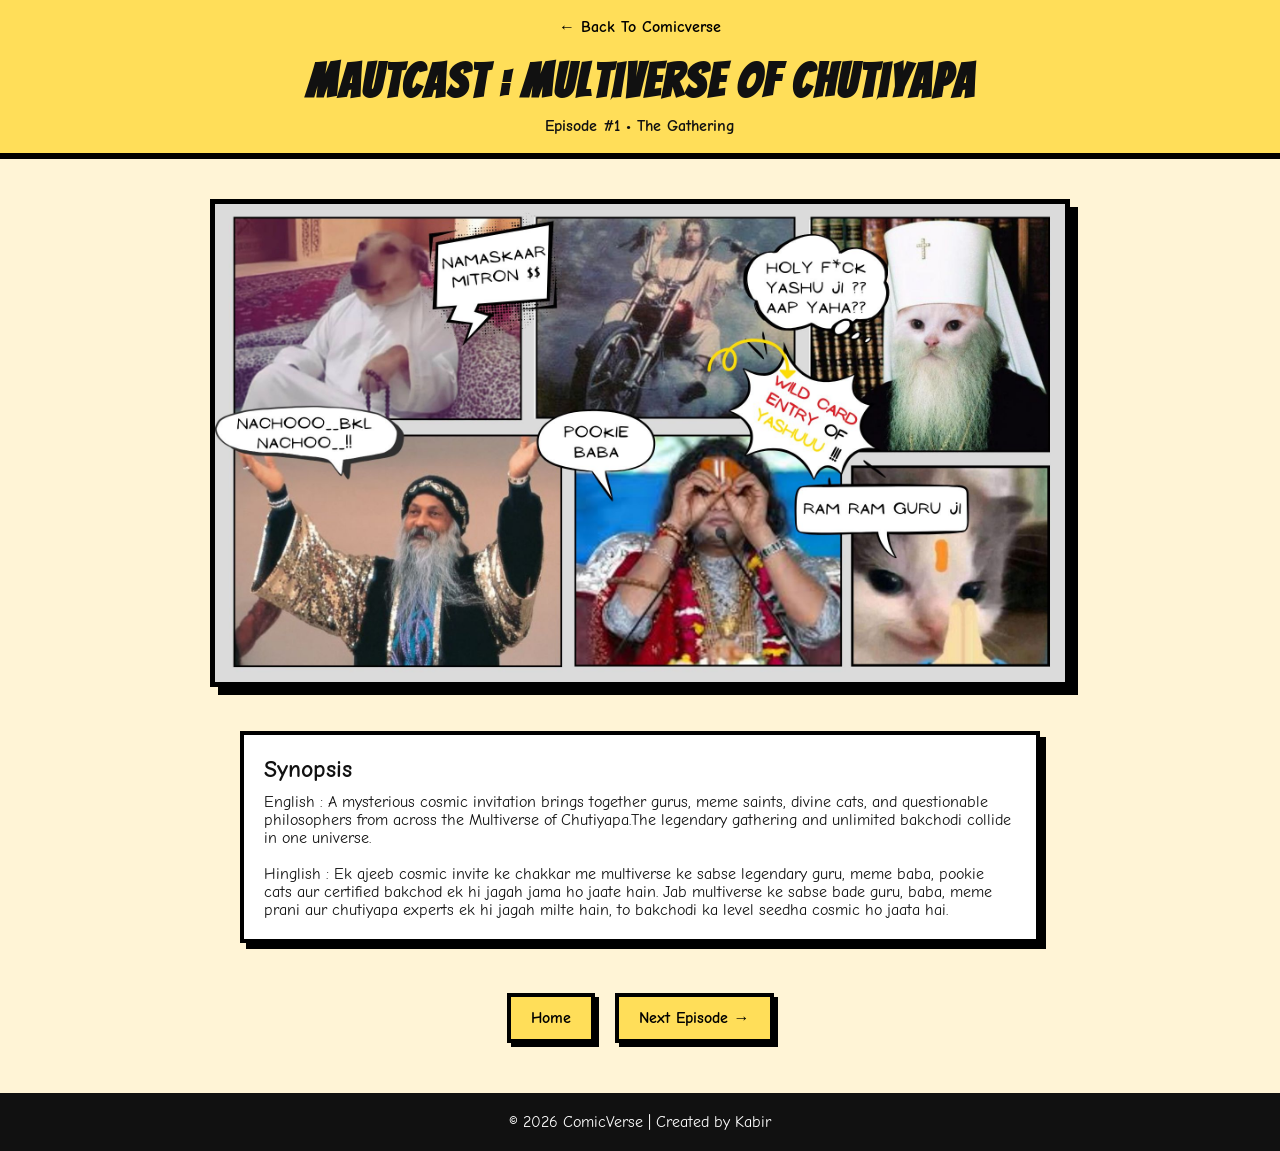
<file: episode1.html>
<!DOCTYPE html>
<html lang="en">
<head>
    <meta charset="UTF-8">
    <meta name="viewport" content="width=device-width, initial-scale=1.0">
    <title>Episode #1 - The Gathering</title>

    <link rel="stylesheet" href="/style.css">
</head>
<body>

<header>
    <a href="/index.html" class="back-btn">← Back To Comicverse</a>

    <h1 class="episode-title">
        MAUTCAST : Multiverse Of Chutiyapa
    </h1>

    <p class="episode-subtitle">
        Episode #1 • The Gathering
    </p>
</header>

<section class="episode-cover">

    <img
        src="/images/Ep-1 The Gathering.jpg"
        alt="Episode Cover"
    >

</section>

<!-- <section class="comic-reader">

    <img
        src="images/Ep-1 The Gathering.jpg"
        alt="Episode 1 Page"
        class="comic-page"
    >

</section> -->

<section class="episode-description">

    <h2>Synopsis</h2>

    <p>
        English : A mysterious cosmic invitation brings together gurus, meme saints, divine cats, and questionable philosophers from across the Multiverse of Chutiyapa.The legendary gathering and unlimited bakchodi collide in one universe.
        <br><br>
        Hinglish : Ek ajeeb cosmic invite ke chakkar me multiverse ke sabse legendary guru, meme baba, pookie cats aur certified bakchod ek hi jagah jama ho jaate hain. Jab multiverse ke sabse bade guru, baba, meme prani aur chutiyapa experts ek hi jagah milte hain, to bakchodi ka level seedha cosmic ho jaata hai.
    </p>

</section>
<section class="episode-navigation">

    <a href="/index.html" class="nav-btn">
        Home
    </a>

    <a href="/episode2.html" class="nav-btn">
        Next Episode →
    </a>

</section>

<footer class="episode_footer">
    © 2026 ComicVerse | Created by Kabir
</footer>

</body>
</html>
</file>
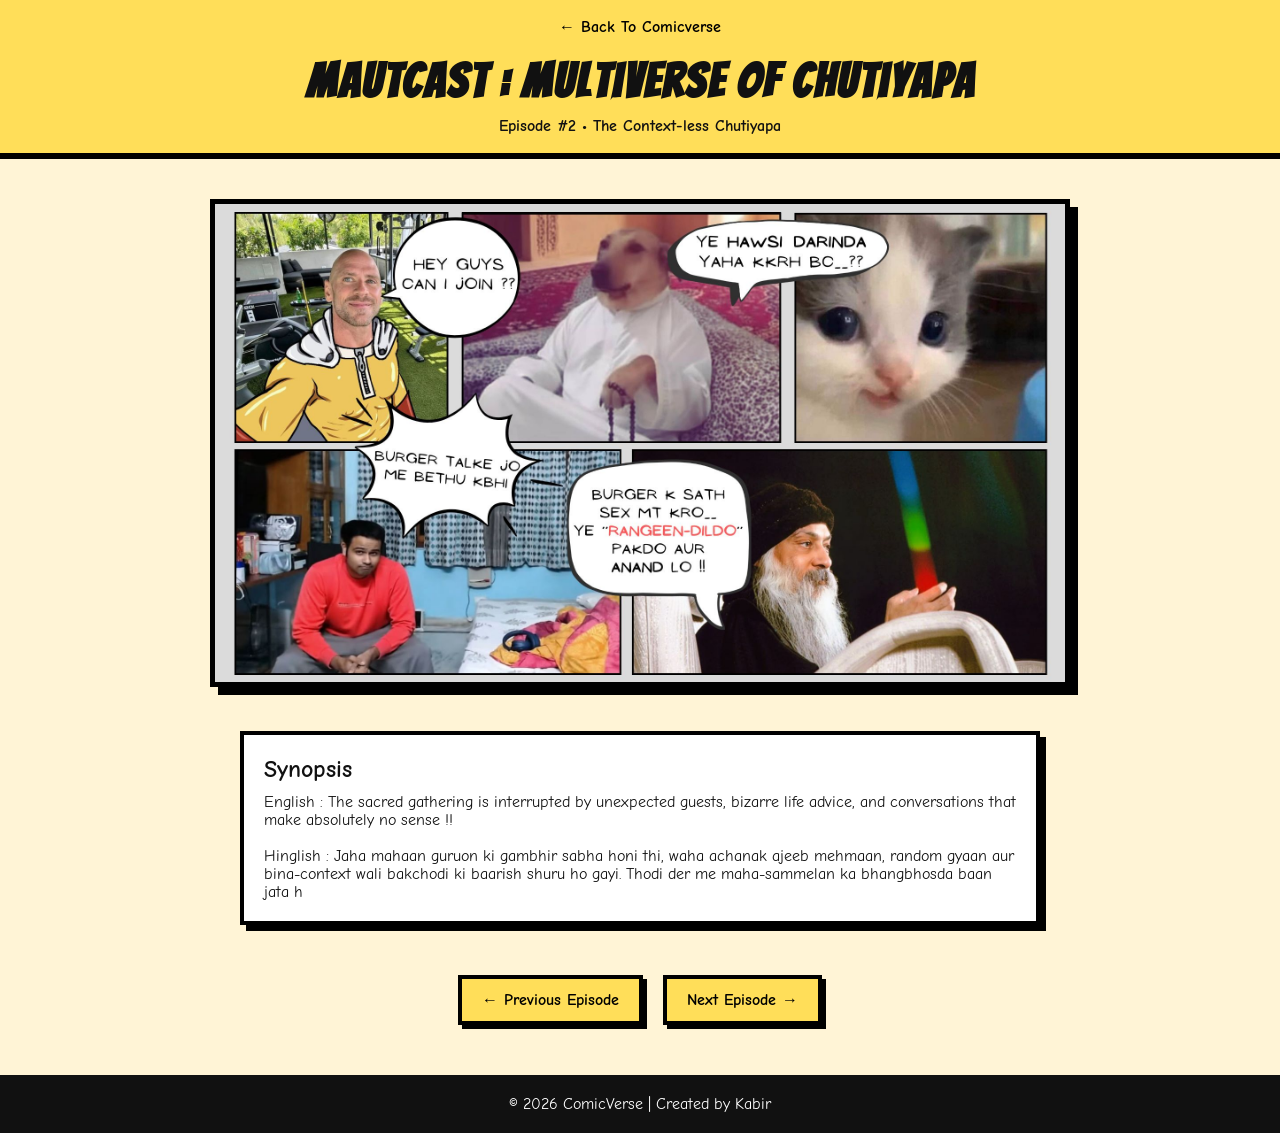
<file: episode2.html>
<!DOCTYPE html>
<html lang="en">
<head>
    <meta charset="UTF-8">
    <meta name="viewport" content="width=device-width, initial-scale=1.0">
    <title>Episode #1 - The Gathering</title>

    <link rel="stylesheet" href="/style.css">
</head>
<body>

<header>
    <a href="/index.html" class="back-btn">← Back To Comicverse</a>

    <h1 class="episode-title">
        MAUTCAST : Multiverse Of Chutiyapa
    </h1>

    <p class="episode-subtitle">
        Episode #2 • The Context-less Chutiyapa
    </p>
</header>

<section class="episode-cover">

    <img
        src="/images/Ep-2 Chutiyapa Without Context.jpg"
        alt="Episode Cover"
    >

</section>

<!-- <section class="comic-reader">

    <img
        src="images/Ep-1 The Gathering.jpg"
        alt="Episode 1 Page"
        class="comic-page"
    >

</section> -->

<section class="episode-description">

    <h2>Synopsis</h2>

    <p>
        English : The sacred gathering is interrupted by unexpected guests, bizarre life advice, and conversations that make absolutely no sense !!
        <br><br>
        Hinglish : Jaha mahaan guruon ki gambhir sabha honi thi, waha achanak ajeeb mehmaan, random gyaan aur bina-context wali bakchodi ki baarish shuru ho gayi. Thodi der me maha-sammelan ka bhangbhosda baan jata h
    </p>

</section>
<section class="episode-navigation">

    <a href="/episode1.html" class="nav-btn">
        ← Previous Episode
    </a>

    <a href="/episode3.html" class="nav-btn">
        Next Episode →
    </a>

</section>

<footer class="episode_footer">
    © 2026 ComicVerse | Created by Kabir
</footer>

</body>
</html>
</file>
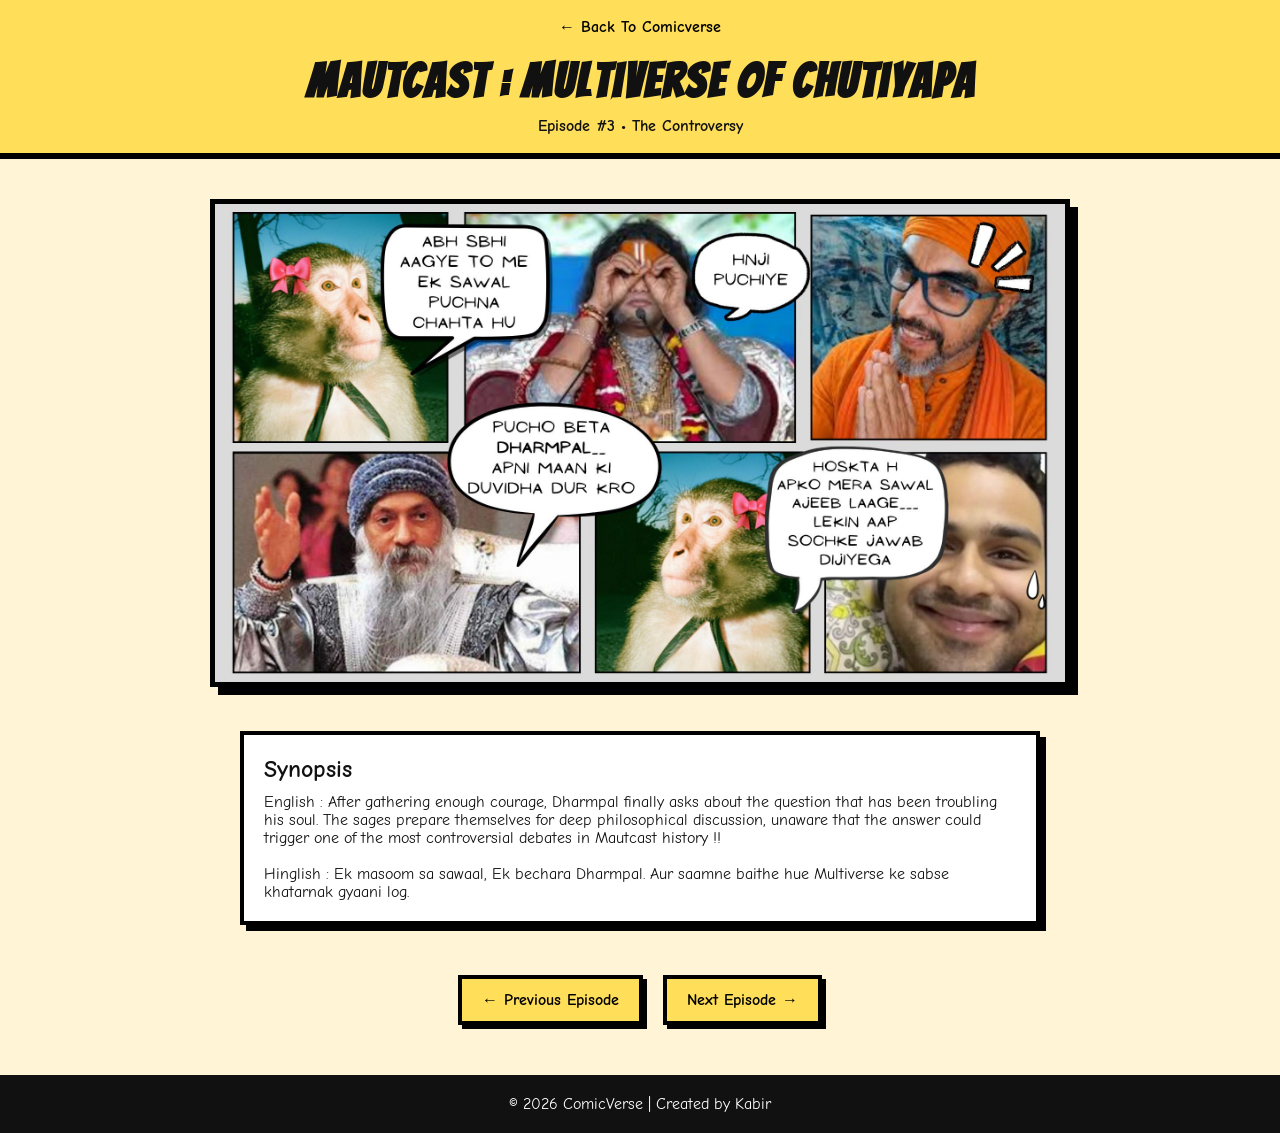
<file: episode3.html>
<!DOCTYPE html>
<html lang="en">
<head>
    <meta charset="UTF-8">
    <meta name="viewport" content="width=device-width, initial-scale=1.0">
    <title>Episode #1 - The Gathering</title>

    <link rel="stylesheet" href="/style.css">
</head>
<body>

<header>
    <a href="/index.html" class="back-btn">← Back To Comicverse</a>

    <h1 class="episode-title">
        MAUTCAST : Multiverse Of Chutiyapa
    </h1>

    <p class="episode-subtitle">
        Episode #3 • The Controversy
    </p>
</header>

<section class="episode-cover">

    <img
        src="/images/Ep-3 The Controversey.jpg"
        alt="Episode Cover"
    >

</section>

<!-- <section class="comic-reader">

    <img
        src="images/Ep-1 The Gathering.jpg"
        alt="Episode 1 Page"
        class="comic-page"
    >

</section> -->

<section class="episode-description">

    <h2>Synopsis</h2>

    <p>
        English : After gathering enough courage, Dharmpal finally asks about the question that has been troubling his soul. The sages prepare themselves for deep philosophical discussion, unaware that the answer could trigger one of the most controversial debates in Mautcast history !!
        <br><br>
        Hinglish : Ek masoom sa sawaal, Ek bechara Dharmpal. Aur saamne baithe hue Multiverse ke sabse khatarnak gyaani log.
    </p>

</section>
<section class="episode-navigation">

    <a href="/episode2.html" class="nav-btn">
        ← Previous Episode
    </a>

    <a href="/episode4.html" class="nav-btn">
        Next Episode →
    </a>

</section>

<footer class="episode_footer">
    © 2026 ComicVerse | Created by Kabir
</footer>

</body>
</html>
</file>
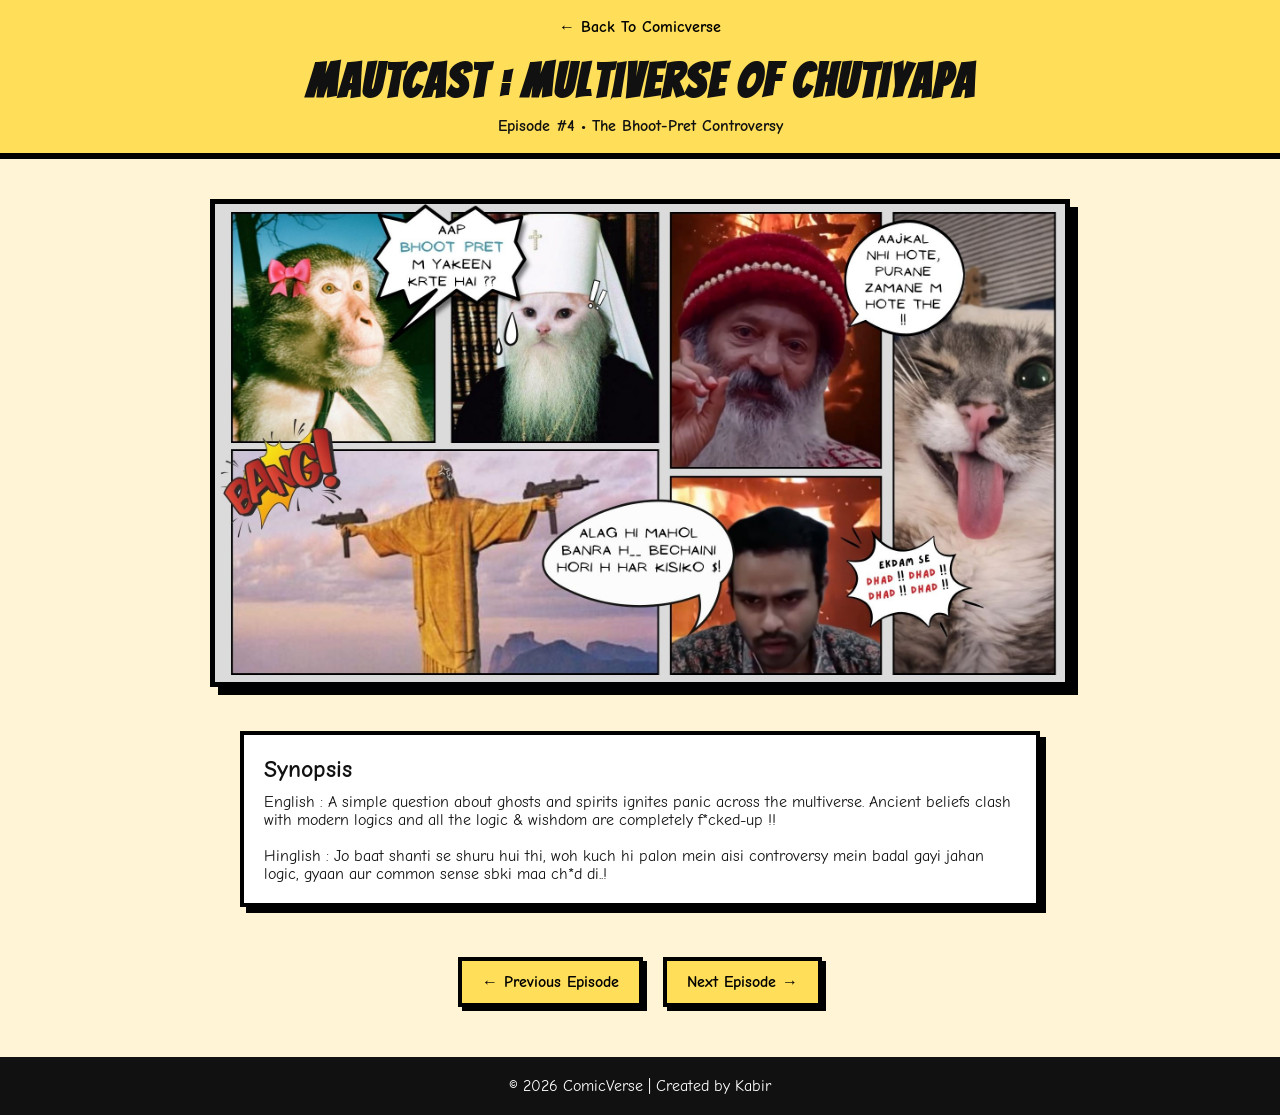
<file: episode4.html>
<!DOCTYPE html>
<html lang="en">
<head>
    <meta charset="UTF-8">
    <meta name="viewport" content="width=device-width, initial-scale=1.0">
    <title>Episode #1 - The Gathering</title>

    <link rel="stylesheet" href="/style.css">
</head>
<body>

<header>
    <a href="/index.html" class="back-btn">← Back To Comicverse</a>

    <h1 class="episode-title">
        MAUTCAST : Multiverse Of Chutiyapa
    </h1>

    <p class="episode-subtitle">
        Episode #4 • The Bhoot-Pret Controversy 
    </p>
</header>

<section class="episode-cover">

    <img
        src="/images/Ep-4 The Controversey.jpg"
        alt="Episode Cover"
    >

</section>

<!-- <section class="comic-reader">

    <img
        src="images/Ep-1 The Gathering.jpg"
        alt="Episode 1 Page"
        class="comic-page"
    >

</section> -->

<section class="episode-description">

    <h2>Synopsis</h2>

    <p>
        English : A simple question about ghosts and spirits ignites panic across the multiverse. Ancient beliefs clash with modern logics and all the logic & wishdom are completely f*cked-up !!
        <br><br>
        Hinglish : Jo baat shanti se shuru hui thi, woh kuch hi palon mein aisi controversy mein badal gayi jahan logic, gyaan aur common sense sbki maa ch*d di..!
    </p>

</section>
<section class="episode-navigation">

    <a href="/episode3.html" class="nav-btn">
        ← Previous Episode
    </a>

    <a href="/episode5.html" class="nav-btn">
        Next Episode →
    </a>

</section>

<footer class="episode_footer">
    © 2026 ComicVerse | Created by Kabir
</footer>

</body>
</html>
</file>
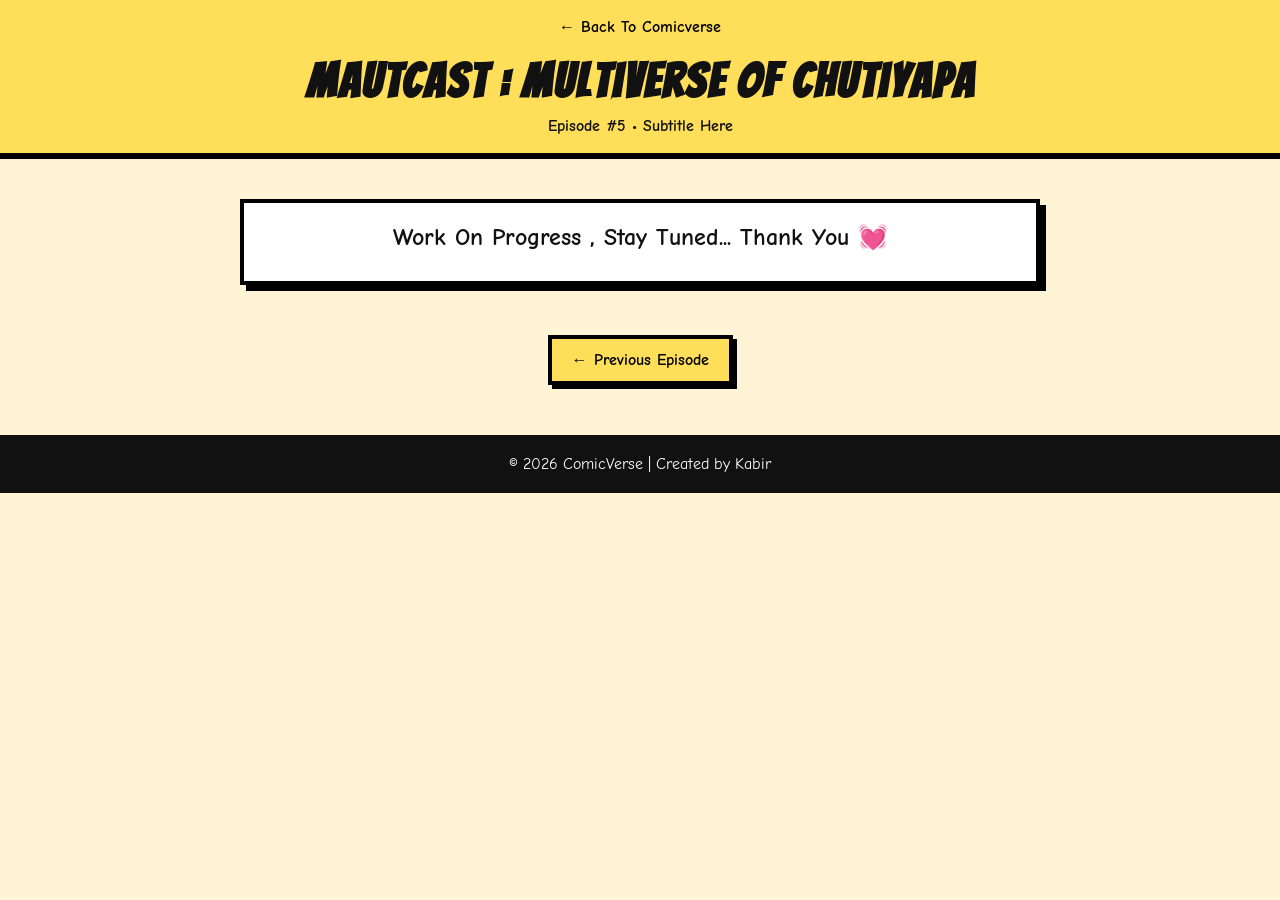
<file: episode5.html>
<!DOCTYPE html>
<html lang="en">
<head>
    <meta charset="UTF-8">
    <meta name="viewport" content="width=device-width, initial-scale=1.0">
    <title>Episode #1 - The Gathering</title>

    <link rel="stylesheet" href="/style.css">
</head>
<body>

<header>
    <a href="/index.html" class="back-btn">← Back To Comicverse</a>

    <h1 class="episode-title">
        MAUTCAST : Multiverse Of Chutiyapa
    </h1>

    <p class="episode-subtitle">
        Episode #5 • Subtitle Here
    </p>
</header>

<section class="episode-cover">

    <!-- <img
        src="/images/Ep-4 The Controversey.jpg"
        alt="Episode Cover"
    > -->

</section>

<!-- <section class="comic-reader">

    <img
        src="images/Ep-1 The Gathering.jpg"
        alt="Episode 1 Page"
        class="comic-page"
    >

</section> -->

<section class="episode-description">

    <h2 style="display: flex; justify-content:center; ">Work On Progress , Stay Tuned... Thank You 💓</h2>

    <!-- <p>
        English : A simple question about ghosts and spirits ignites panic across the multiverse. Ancient beliefs clash with modern logics and all the logic & wishdom are completely f*cked-up !!
        <br><br>
        Hinglish : Jo baat shanti se shuru hui thi, woh kuch hi palon mein aisi controversy mein badal gayi jahan logic, gyaan aur common sense sbki maa ch*d di..!
    </p> -->

</section>
<section class="episode-navigation">

    <a href="/episode4.html" class="nav-btn">
        ← Previous Episode
    </a>

    <!-- <a href="/episode5.html" class="nav-btn">
        Next Episode →
    </a> -->

</section>

<footer class="episode_footer">
    © 2026 ComicVerse | Created by Kabir
</footer>

</body>
</html>
</file>
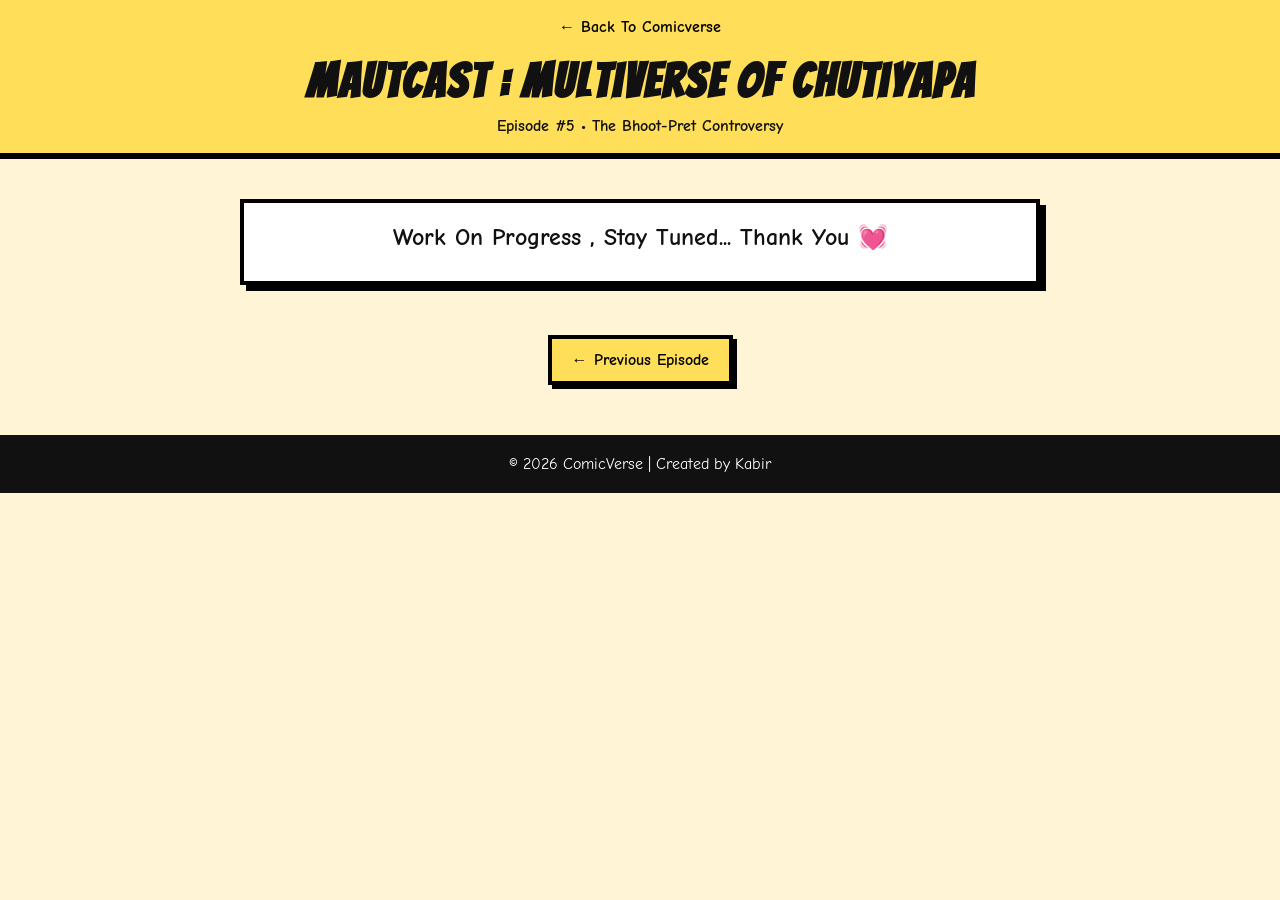
<file: images/episode6.html>
<!DOCTYPE html>
<html lang="en">
<head>
    <meta charset="UTF-8">
    <meta name="viewport" content="width=device-width, initial-scale=1.0">
    <title>Episode #1 - The Gathering</title>

    <link rel="stylesheet" href="/style.css">
</head>
<body>

<header>
    <a href="/index.html" class="back-btn">← Back To Comicverse</a>

    <h1 class="episode-title">
        MAUTCAST : Multiverse Of Chutiyapa
    </h1>

    <p class="episode-subtitle">
        Episode #5 • The Bhoot-Pret Controversy
    </p>
</header>

<section class="episode-cover">

    <!-- <img
        src="/images/Ep-4 The Controversey.jpg"
        alt="Episode Cover"
    > -->

</section>

<!-- <section class="comic-reader">

    <img
        src="images/Ep-1 The Gathering.jpg"
        alt="Episode 1 Page"
        class="comic-page"
    >

</section> -->

<section class="episode-description">

    <h2 style="display: flex; justify-content:center; ">Work On Progress , Stay Tuned... Thank You 💓</h2>

    <!-- <p>
        English : A simple question about ghosts and spirits ignites panic across the multiverse. Ancient beliefs clash with modern logics and all the logic & wishdom are completely f*cked-up !!
        <br><br>
        Hinglish : Jo baat shanti se shuru hui thi, woh kuch hi palon mein aisi controversy mein badal gayi jahan logic, gyaan aur common sense sbki maa ch*d di..!
    </p> -->

</section>
<section class="episode-navigation">

    <a href="/episode5.html" class="nav-btn">
        ← Previous Episode
    </a>

    <!-- <a href="/episode5.html" class="nav-btn">
        Next Episode →
    </a> -->

</section>

<footer class="episode_footer">
    © 2026 ComicVerse | Created by Kabir
</footer>

</body>
</html>
</file>
<file: style.css>
@import url('https://fonts.googleapis.com/css2?family=Bangers&family=Comic+Neue:wght@400;700&display=swap');

*{
    margin:0;
    padding:0;
    box-sizing:border-box;
}

body{
    font-family:'Comic Neue', cursive;
    background:#fff4d6;
    color:#111;
}

header{
    background:#ffde59;
    border-bottom:6px solid #000;
    text-align: center;
    padding: 18px;
    position: sticky;
    top : 0;
    z-index: 1;
}


.logo{
    font-family:'Bangers', cursive;
    font-size:4rem;
    letter-spacing:3px;
    text-shadow:4px 4px #ff4d4d;
}

.tagline{
    font-weight:bold;
}

.hero{
    padding:60px 20px;
    text-align:center;
}

.hero h1{
    font-family:'Comic Neue', cursive;
    font-size:2.3rem;
    letter-spacing:2px;
    text-shadow:2px 2px #ffde59;
    margin-bottom: 15px;
    background:white;
    border: 4px solid black;
    box-shadow: 3px 3px 0 black;
    overflow:hidden;
    transition:0.3s;
}

.hero p{
    max-width:700px;
    margin:auto;
}

.comics{
    padding:40px 8%;
}

.section-title{
    font-family:'Bangers', cursive;
    font-size:2.5rem;
    letter-spacing:2px;
    margin-bottom:25px;
}

.comic-grid{
    display:grid;
    grid-template-columns:repeat(auto-fit,minmax(280px,1fr));
    gap:25px;
}

.comic-link{
    text-decoration:none;
    color:inherit;
}

.comic-card{
    background:white;
    border: 5px solid black;
    box-shadow: 8px 8px 0 black;
    overflow: hidden;
    transition:0.3s;
}

.comic-card:hover{
    transform:translateY(-8px);
}

.comic-card img{
    width:100%;
    display:block;
}

.comic-info{
    padding:15px;
}

.comic-info h3{
    margin-bottom:10px;
}

.speech{
    width:300px;
    background:white;
    border:4px solid black;
    border-radius:20px;
    margin:50px auto;
    padding:20px;
    text-align:center;
    font-weight:bold;
    position:relative;
}

.speech::after{
    content:"";
    position:absolute;
    bottom:-16.2px;
    left:50%;
    transform:translateX(-50%);
    border-width:11px 11px 0;
    border-style:solid;
    border-color:black transparent transparent;
}

footer{
    background:#111;
    color:white;
    text-align:center;
    padding:20px;
    margin-top:50px;
}

/* Characters */

#characters{
    padding:80px 8%;
}

.character-grid{
    display:grid;
    grid-template-columns:repeat(auto-fit,minmax(300px,1fr));
    gap:25px;
}

.character-card{
    background:#fff;
    padding:30px;
    border:4px solid black;
    box-shadow:8px 8px black;
    overflow: hidden;
    transition:0.3s;
}

.character-card:hover{
    transform:translateY(-8px);
}

/* ==========================
   EPISODE PAGE
========================== */

.back-btn{
    display:inline-block;
    text-decoration:none;
    color:black;
    font-weight:bold;
    margin-bottom:20px;
}

.episode-title{
    font-family:'Bangers', cursive;
    font-size:3rem;
    letter-spacing:2px;
}

.episode-subtitle{
    margin-top:10px;
    font-weight:bold;
}

.episode-cover{
    max-width:900px;
    margin:40px auto;
    padding:0 20px;
}

.episode-cover img{
    width:100%;
    border:5px solid black;
    box-shadow:8px 8px 0 black;
}

.episode-description{
    max-width:800px;
    margin:40px auto;
    padding:20px;
    background:white;
    border:4px solid black;
    box-shadow:6px 6px 0 black;
}

.episode-description h2{
    margin-bottom:10px;
}

/* .comic-reader{
    max-width:1000px;
    margin:50px auto;
} */

.comic-page{
    width:100%;
    display:block;
    border:5px solid black;
    box-shadow:8px 8px 0 black;
}

.episode-navigation{
    display:flex;
    justify-content:center;
    gap:20px;
    margin:50px 0;
    flex-wrap:wrap;
}

.nav-btn{
    text-decoration:none;
    color:black;
    background:#ffde59;
    border:4px solid black;
    padding:12px 20px;
    font-weight:bold;
    box-shadow:4px 4px 0 black;
    transition:0.3s;
}

.nav-btn:hover{
    transform:translateY(-4px);
}

/* .episode_footer {
    background:#111;
    color:white;
    text-align:center;
    padding:20px;
} */
</file>
